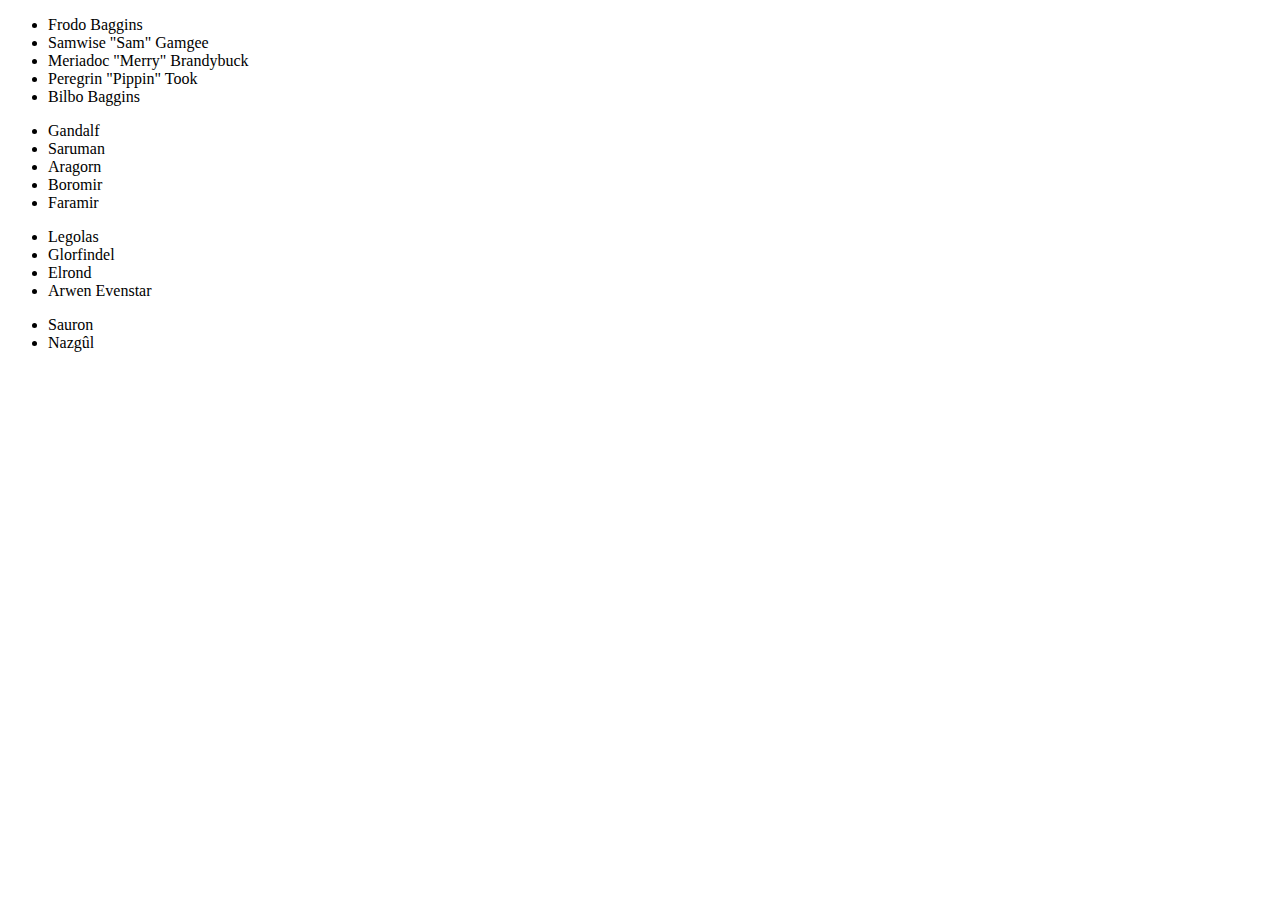
<file: index.html>
<!DOCTYPE html>
<html lang="en">

<head>
  <meta charset="UTF-8" />
  <meta http-equiv="X-UA-Compatible" content="IE=edge" />
  <meta name="viewport" content="width=device-width, initial-scale=1.0" />
  <title>JavaScript Practice</title>
  <style>
  </style>
</head>

<body>
  <div class="characters">
    <ul class="hobbits">
      <li>Frodo Baggins</li>
      <li>Samwise "Sam" Gamgee</li>
      <li>Meriadoc "Merry" Brandybuck</li>
      <li>Peregrin "Pippin" Took</li>
      <li>Bilbo Baggins</li>
    </ul>
    <ul class="humans">
      <li>Gandalf</li>
      <li>Saruman</li>
      <li>Aragorn</li>
      <li>Boromir</li>
      <li>Faramir</li>
    </ul>
    <ul class="elves">
      <li>Legolas</li>
      <li>Glorfindel</li>
      <li>Elrond</li>
      <li>Arwen Evenstar</li>
    </ul>
    <ul class="enemies">
      <li>Sauron</li>
      <li>Nazgûl</li>
    </ul>
  </div>
  <script src="main.js"></script>
</body>

</html>
</file>
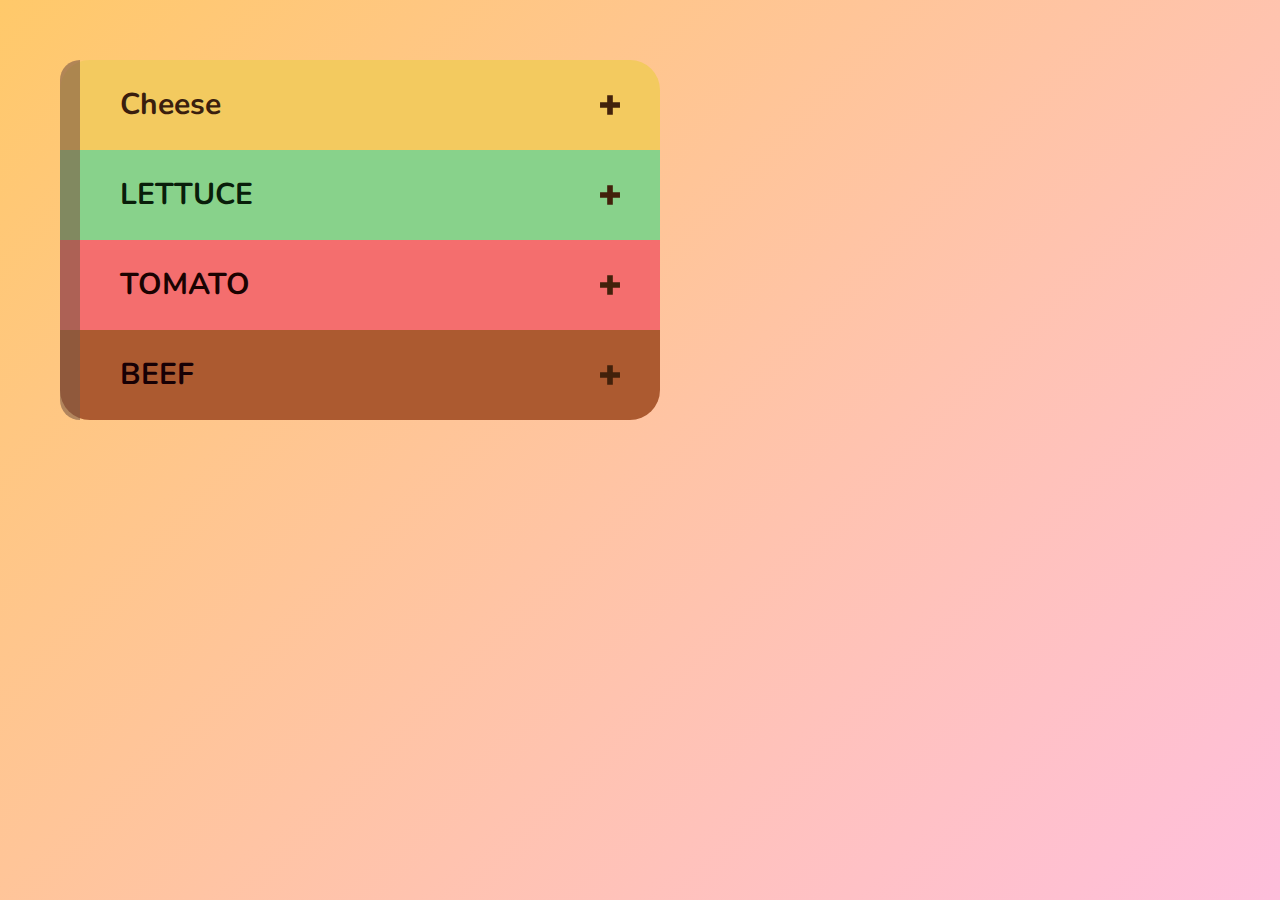
<file: accordion-01.starter/index.html>
<!DOCTYPE html>
<html lang="en">
  <head>
    <meta charset="UTF-8" />
    <meta http-equiv="X-UA-Compatible" content="IE=edge" />
    <meta name="viewport" content="width=device-width, initial-scale=1" />

    <title>Accordion</title>

    <link
      href="https://fonts.googleapis.com/css?family=Nunito:400,700"
      rel="stylesheet"
    />
    <link rel="stylesheet" href="css/normalize.css" />
    <link rel="stylesheet" href="css/reset.css" />
    <link rel="stylesheet" href="css/styles.css" />
  </head>

  <body>
    <div class="accordion-container">
      <div class="accordion" data-theme="cheese">
        <div class="accordion__header">
          <h2>
            <button>
              <span class="accord̥ion__title">Cheese</span>
              <div class="accordion__indicator">
                <svg class="indicator__plus" viewBox="0 0 80 80">
                  <use xlink:href="images/sprite.svg#plus" />
                </svg>
                <svg class="indicator__minus" viewBox="0 0 80 28">
                  <use xlink:href="images/sprite.svg#minus" />
                </svg>
              </div>
            </button>
          </h2>
        </div>

        <div class="accordion__content">
          <svg viewBox="0 0 141 65">
            <use xlink:href="images/sprite.svg#cheese" />
          </svg>
          <p>
            <a href="https://en.wikipedia.org/wiki/Cheese">Cheese</a> is a food
            derived from milk that is produced in a wide range of flavors,
            textures, and forms by coagulation of the milk protein casein.
          </p>
        </div>
      </div>

      <div class="accordion" data-theme="lettuce">
        <div class="accordion__header">
          <h2>
            <button>
              <span class="accordion__title">Lettuce</span>
              <div class="accordion__indicator">
                <svg class="indicator__plus" viewBox="0 0 80 80">
                  <use xlink:href="images/sprite.svg#plus" />
                </svg>
                <svg class="indicator__minus" viewBox="0 0 80 28">
                  <use xlink:href="images/sprite.svg#minus" />
                </svg>
              </div>
            </button>
          </h2>
        </div>

        <div class="accordion__content">
          <svg viewBox="0 0 110 73">
            <use xlink:href="images/sprite.svg#lettuce" />
          </svg>
          <p>
            <a href="https://en.wikipedia.org/wiki/Lettuce">Lettuce</a> is an
            annual plant of the daisy family, Asteraceae. It is most often grown
            as a leaf vegetable, but sometimes for its stem and seeds.
          </p>
        </div>
      </div>

      <div class="accordion" data-theme="tomato">
        <div class="accordion__header">
          <h2>
            <button>
              <span class="accordion__title">Tomato</span>
              <div class="accordion__indicator">
                <svg class="indicator__plus" viewBox="0 0 80 80">
                  <use xlink:href="images/sprite.svg#plus" />
                </svg>
                <svg class="indicator__minus" viewBox="0 0 80 28">
                  <use xlink:href="images/sprite.svg#minus" />
                </svg>
              </div>
            </button>
          </h2>
        </div>

        <div class="accordion__content">
          <svg viewBox="0 0 127 62">
            <use xlink:href="images/sprite.svg#tomatoes" />
          </svg>
          <p>
            The <a href="https://en.wikipedia.org/wiki/Tomato">tomato</a> is the
            edible, often red, fruit of the plant Solanum lycopersicum, commonly
            known as a tomato plant.
          </p>
        </div>
      </div>

      <div class="accordion" data-theme="beef">
        <div class="accordion__header">
          <h2>
            <button>
              <span class="accordion__title">Beef</span>
              <div class="accordion__indicator">
                <svg class="indicator__plus" viewBox="0 0 80 80">
                  <use xlink:href="images/sprite.svg#plus" />
                </svg>
                <svg class="indicator__minus" viewBox="0 0 80 28">
                  <use xlink:href="images/sprite.svg#minus" />
                </svg>
              </div>
            </button>
          </h2>
        </div>

        <div class="accordion__content">
          <svg viewBox="0 0 112 59">
            <use xlink:href="images/sprite.svg#beef" />
          </svg>
          <p>
            <a href="https://en.wikipedia.org/wiki/Beef">Beef</a> is the
            culinary name for meat from cattle, particularly skeletal muscle.
            Beef is a source of high-quality protein and essential nutrients.
          </p>
        </div>
      </div>
    </div>
    <script src="js/main.js"></script>
  </body>
</html>
</file>
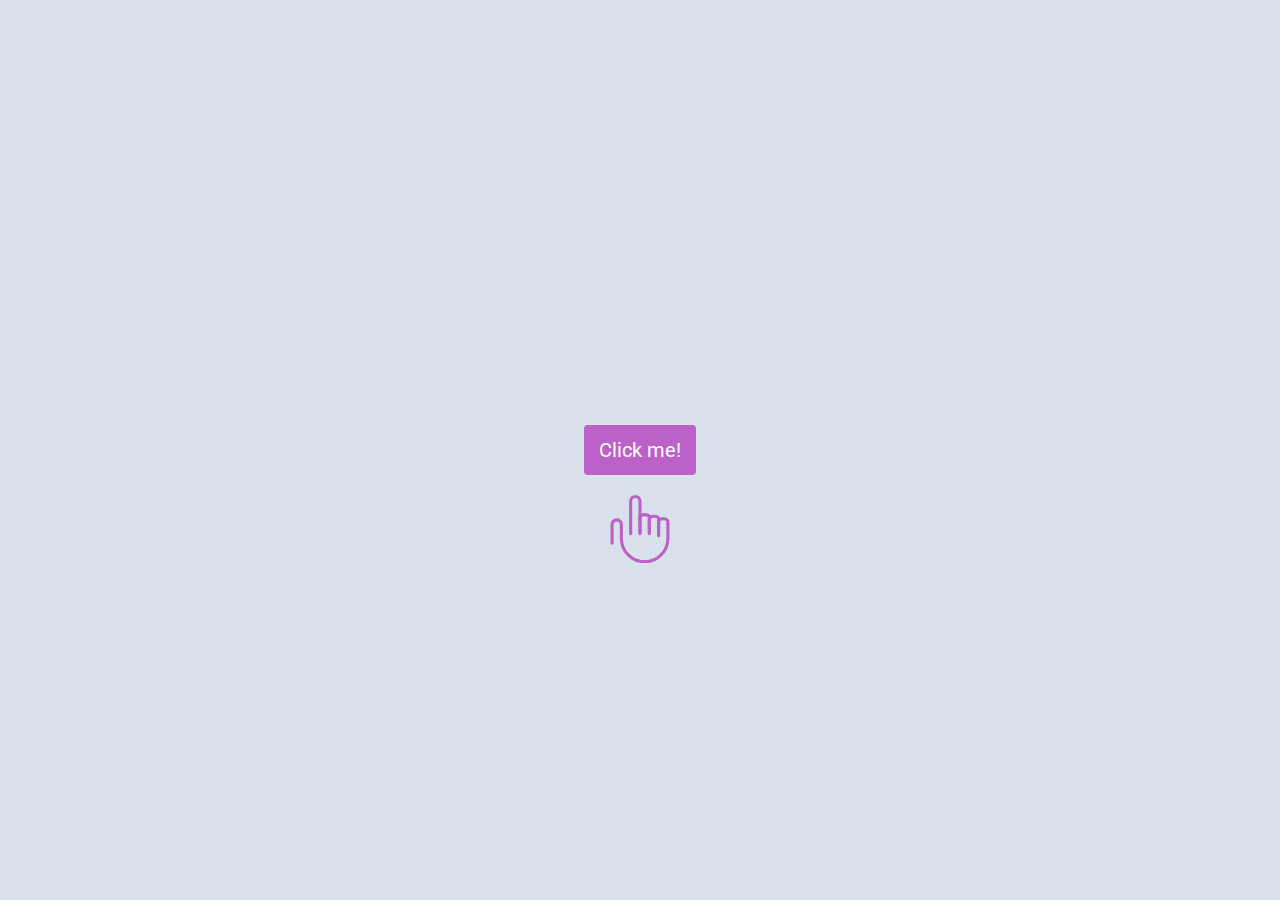
<file: modal-01.starter/index.html>
<!DOCTYPE html>
<html lang="en">

<head>
  <meta charset="UTF-8" />
  <meta http-equiv="X-UA-Compatible" content="IE=edge" />
  <meta name="viewport" content="width=device-width, initial-scale=1" />

  <title>Modal window</title>

  <link href="https://fonts.googleapis.com/css?family=Roboto:400,700" rel="stylesheet" />
  <link rel="stylesheet" href="css/normalize.css" />
  <link rel="stylesheet" href="css/reset.css" />
  <link rel="stylesheet" href="css/styles.css" />
</head>

<body>
  <main>
    <div class="wrap">
      <button class="button jsModalButton">Click me!</button>
      <svg class="point-hand" viewBox="0 0 58 66">
        <use xlink:href="images/sprite.svg#point-hand" />
      </svg>
    </div>
  </main>

  <div class="modal-overlay jsModalOverlay">
    <div class="modal">
      <div class="modal__content">
        <svg class="wave-hand" width="112" height="139" viewBox="0 0 112 139">
          <use xlink:href="images/sprite.svg#wave-hand" />
        </svg>
        <button class="modal__close-button jsModalClose">
          <svg width="1em" height="1em" viewBox="0 0 18 18">
            <use xlink:href="images/sprite.svg#close" />
          </svg>
        </button>
      </div>
    </div>
  </div>

  <script src="js/main.js"></script>
</body>

</html>
</file>
<file: accordion-01.starter/css/styles.css>
:root {
  --link-color: #2900b4;
  --link-color-dark: #190070;
}

[data-theme='cheese'] {
  --background-color: #f3ca5f;
  --text-color: #3a1e0e;
}

[data-theme='lettuce'] {
  --background-color: #88d28b;
  --text-color: #091e0a;
}

[data-theme='tomato'] {
  --background-color: #f46e6e;
  --text-color: #1a0201;
}

[data-theme='beef'] {
  --background-color: #ac5a30;
  --text-color: #170005;
}

html {
  font-size: 125%;
  font-family: 'Nunito', sans-serif;
  line-height: 1.4;
}

body {
  background-image: linear-gradient(135deg, #ffc96a, #ffbfdd);
  min-height: 100vh;
  padding: 3em;
}

a {
  color: var(--link-color);
}

a:hover,
a:active {
  color: var(--link-color-dark);
}

.accordion-container {
  max-width: 30em;
}

.accordion {
  position: relative;
  background-color: var(--background-color);
  color: var(--text-color);
}

.accordion::before {
  position: absolute;
  top: 0;
  bottom: 0;
  left: 0;
  width: 1em;
  background-color: rgba(125, 89, 69, 0.6);
  content: '';
}

.accordion:first-child {
  border-top-left-radius: 1.5em;
  border-top-right-radius: 1.5em;
}

.accordion:first-child::before {
  border-top-left-radius: 1.5em;
}

.accordion:last-child {
  border-bottom-left-radius: 1.5em;
  border-bottom-right-radius: 1.5em;
}

.accordion:last-child::before {
  border-bottom-left-radius: 1.5em;
}

/**
 * START EDITING HERE
 * ==================
 */

.accordion__header button {
  display: flex;
  justify-content: space-between;
  align-items: center;
  width: calc(100% - 1rem);
  margin-left: 1rem;
  padding: 1.5rem 2rem 1.5rem;
  border: 0;
  text-align: left;
}

.accordion__title {
  font-size: 1.5rem;
  text-transform: uppercase;
  font-weight: bold;
}

/* Indicators */
.accordion__indicator > * {
  width: 1rem;
}

.accordion .indicator__plus {
  display: block;
}

.accordion .indicator__minus {
  display: none;
}

.accordion.is-open .indicator__minus {
  display: block;
}

.accordion.is-open .indicator__plus {
  display: none;
}

.accordion.is-open .accordion__content {
  display: grid;
}

/* Accordion content */
.accordion__content {
  display: none;
  grid-template-columns: 7.5em 1fr;
  grid-column-gap: 1.5em;
  align-items: center;
  padding-right: 3em;
  padding-bottom: 1.5em;
  padding-left: 3em;
}

.accordion__content svg {
  width: 10em;
  max-width: 100%;
}
</file>
<file: modal-01.starter/css/styles.css>
:root {
  /* Primary */
  --magenta-050: #f5e1f7;
  --magenta-100: #ecbdf2;
  --magenta-200: #ce80d9;
  --magenta-300: #bb61c7;
  --magenta-400: #ad4bb8;
  --magenta-500: #a23dad;
  --magenta-600: #90279c;
  --magenta-700: #7c1a87;
  --magenta-800: #671270;
  --magenta-900: #4e0754;

  /* Neutrals */
  --blue-grey-050: #f0f4f8;
  --blue-grey-100: #d9e2ec;
  --blue-grey-200: #bcccdc;
  --blue-grey-300: #9fb3c8;
  --blue-grey-400: #829ab1;
  --blue-grey-500: #627d98;
  --blue-grey-600: #486581;
  --blue-grey-700: #334e68;
  --blue-grey-800: #243b53;
  --blue-grey-900: #102a43;
}

html {
  font-size: 125%;
  font-family: 'Roboto', sans-serif;
  line-height: 1.4;
}

body {
  background-color: var(--blue-grey-100);
  color: var(--blue-grey-900);
}

h2 {
  font-weight: 400;
}

.button {
  padding: 0.75em 0.75em;
  border: none;
  border-radius: 4px;
  background-color: var(--magenta-300);
  color: #fff;
}

.button:hover,
.button:active {
  background-color: var(--magenta-600);
}

main {
  display: flex;
  align-items: center;
  justify-content: center;
  height: 100vh;
}

.wrap {
  position: relative;
  max-width: 30em;
}

/**
 * START EDITING HERE
 * ==================
 */
.point-hand {
  position: absolute;
  left: 0;
  right: 0;
  max-width: 3em;
  margin-top: 1em;
  margin-right: auto;
  margin-left: auto;
  color: var(--magenta-300);
}

/* Modal */
.modal-overlay {
  display: flex;
  justify-content: center;
  align-items: center;
  padding: 1em;
  background-color: rgba(0, 0, 0, 0.5);
}

.modal-overlay {
  top: 0;
  bottom: 0;
  left: 0;
  right: 0;
  position: fixed;
  opacity: 0;
  z-index: -1;
}

.modal {
  display: grid;
  place-items: center;
  position: relative;
  border-radius: 4px;
  background-color: var(--magenta-300);
  box-shadow: 0 2px 4px 2px rgba(0, 0, 0, 0.15);
  color: #fff;
  min-width: 50vmin;
  min-height: 50vmin;
}

.modal__close-button {
  position: absolute;
  top: -1.5em;
  right: -1.5em;
  padding: 1em 1em;
  font-size: 0.6em;
  border-radius: 50%;
  border: 2px solid var(--blue-grey-400);
  background: var(--blue-grey-400);
  color: white;
  opacity: 0;
}

.modal:hover .modal__close-button {
  opacity: 1;
}

.modal__close-button:hover,
.modal__close-button:active,
.modal__close-button:focus {
  opacity: 1;
  background: var(--magenta-300);
  border-color: var(--magenta-600);
}

.modal-is-open .modal-overlay {
  opacity: 1;
  z-index: 1;
}
</file>
